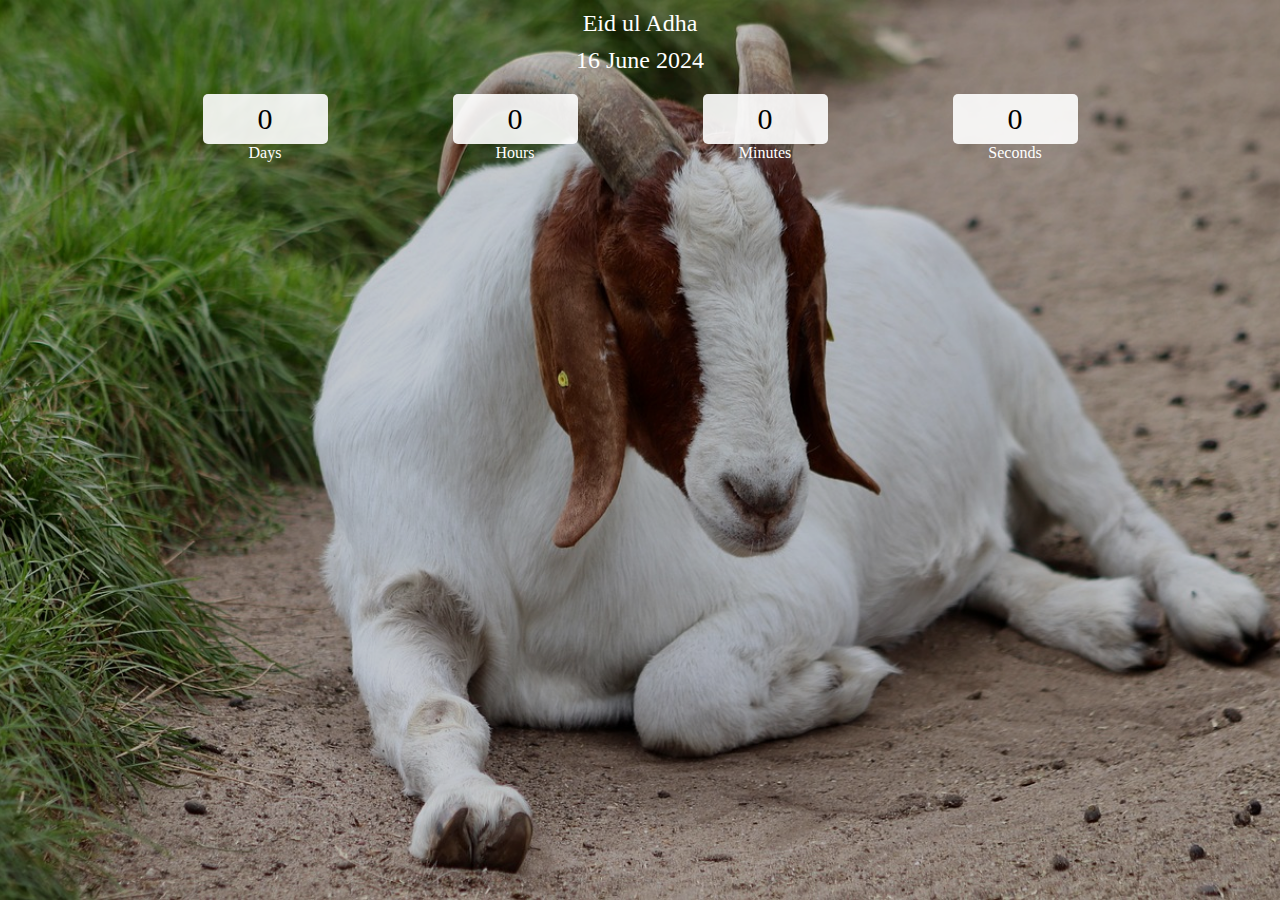
<file: count-down/index.html>
<!DOCTYPE html>
<html lang="en">

<head>
    <meta charset="UTF-8">
    <meta http-equiv="X-UA-Compatible" content="IE=edge">
    <meta name="viewport" content="width=device-width, initial-scale=1.0">
    <title>Document</title>
    <link rel="stylesheet" href="css/custom.css">
</head>

<body>
    <div class="main">
        <div class="overlay">
            <div class="title">Eid ul Adha</div>
            <div class="title" id="end-date">20 March 2022 10:00 PM</div>
            <div class="col">
                <div>
                    <input type="text" readonly value="0">
                    <br/>
                    <label for="">Days</label>
                </div>
                <div>
                    <input type="text" readonly value="0">
                    <br/>
                    <label for="">Hours</label>
                </div>
                <div>
                    <input type="text" readonly value="0">
                    <br/>
                    <label for="">Minutes</label>
                </div>
                <div>
                    <input type="text" readonly value="0">
                    <br/>
                    <label for="">Seconds</label>
                </div>
            </div>
        </div>
    </div>
    <script src="js/app.js"></script>
</body>

</html>
</file>
<file: count-down/css/custom.css>
* {
    padding: 0;
    margin: 0;
    box-sizing: border-box;
    font-family: Georgia, 'Times New Roman', Times, serif;
}

@import url('https://fonts.googleapis.com/css2?family=Poppins:wght@100&display=swap');
.main {
    width: 100%;
    height: 100vh;
    background: url('../image/img.jpg') center center;
    background-size: cover;
}

.overlay {
    width: 100%;
    height: 100%;
    display: flex;
    align-items: center;
    flex-direction: column;
    background-color: rgba(0, 0, 0, 0.2);
}

.title {
    margin-top: 10px;
    color: white;
    text-align: center;
    font-size: 1.5rem;
}

.col {
    margin-top: 20px;
    width: 90%;
    display: flex;
    justify-content: center;
    color: white;
}

.col div {
    width: 250px;
    text-align: center;
}

input {
    width: 50%;
    background-color: rgba(255, 255, 255, 0.9);
    border-color: transparent;
    border-radius: 5px;
    height: 50px;
    text-align: center;
    font-size: 30px;
}
</file>
